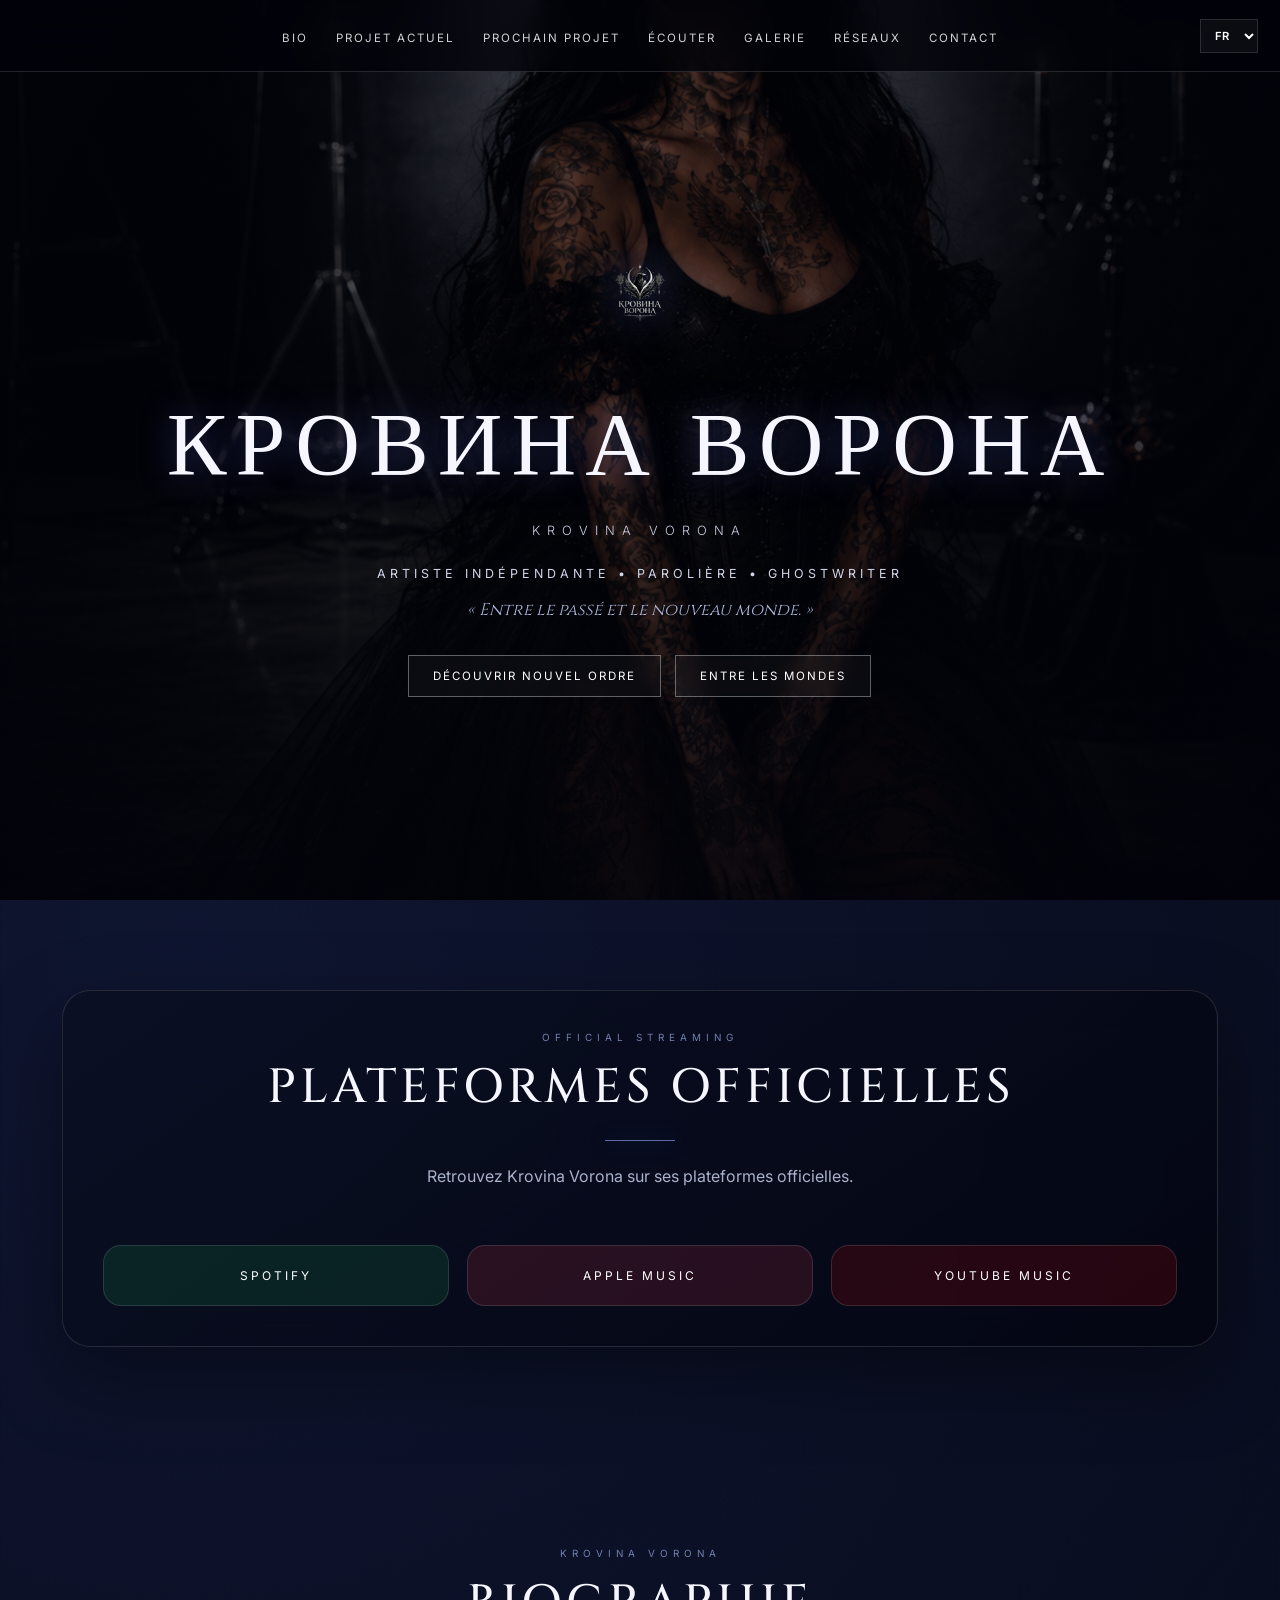
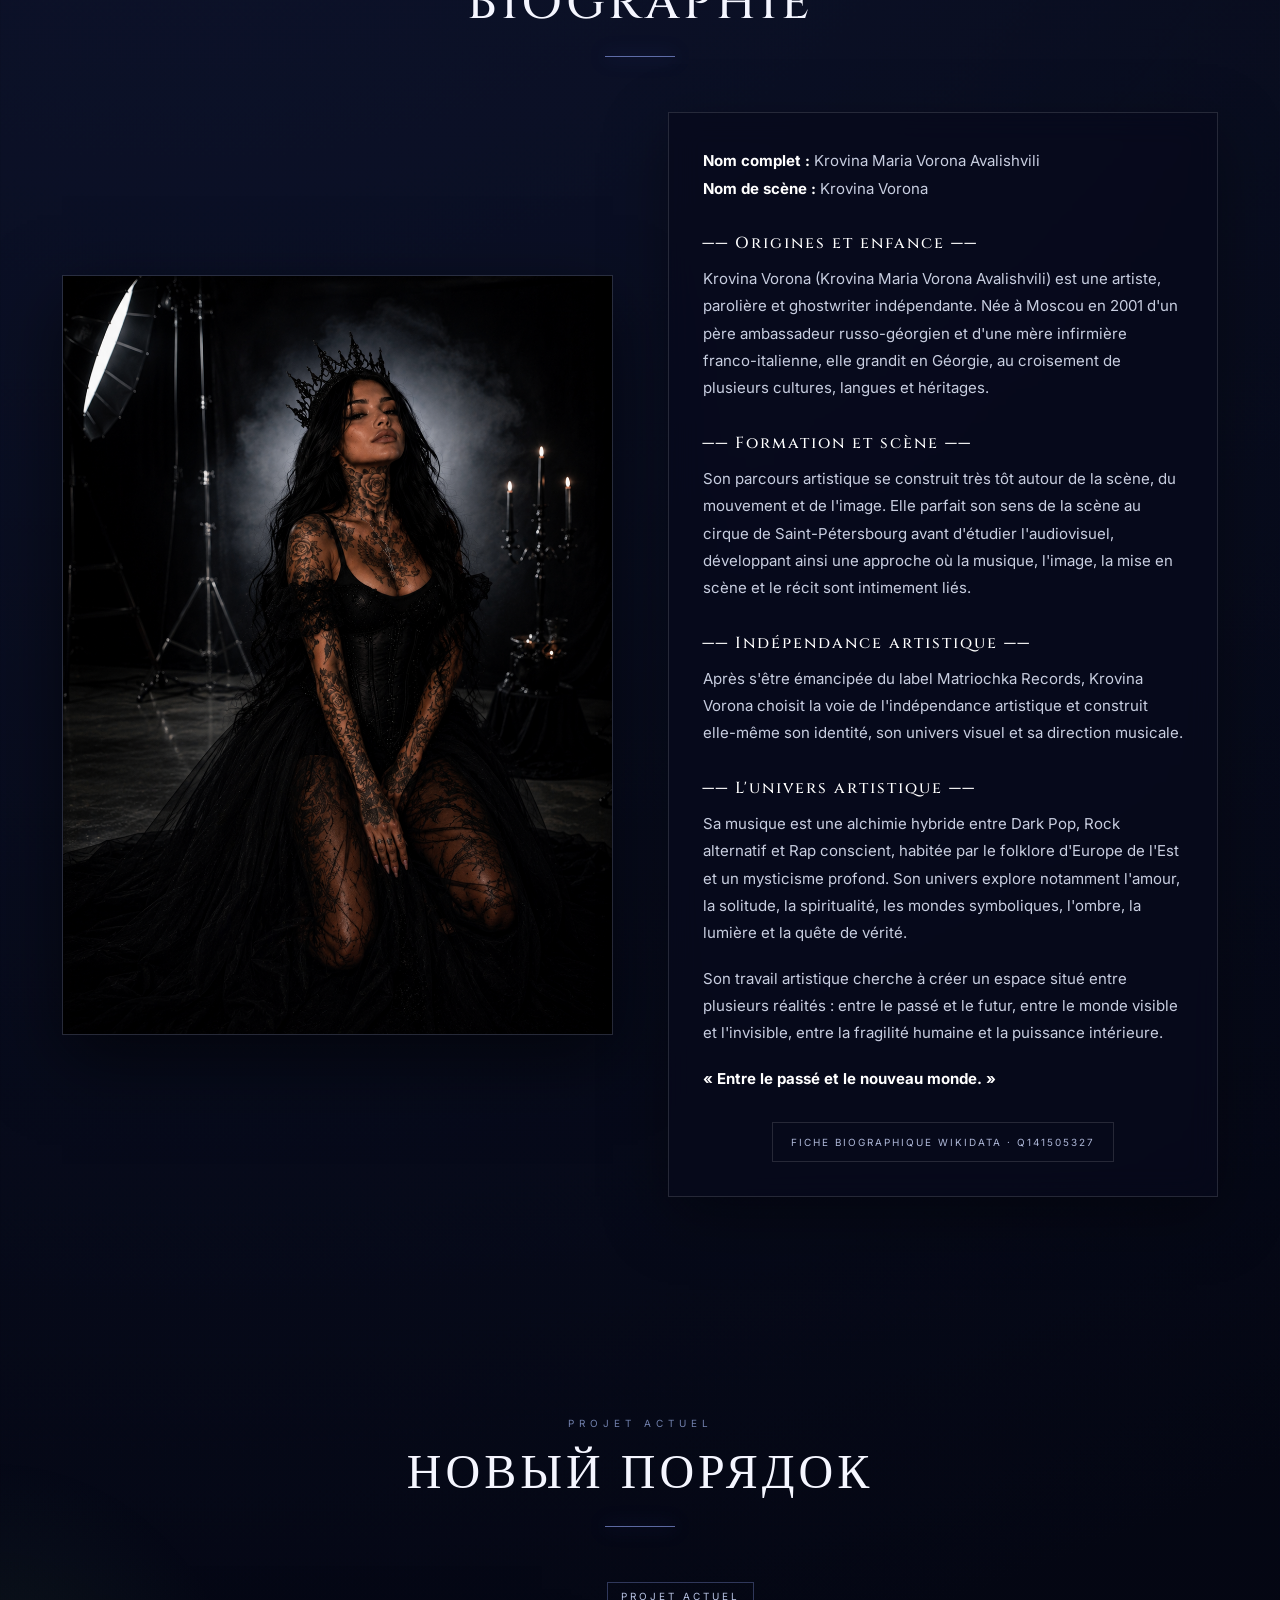
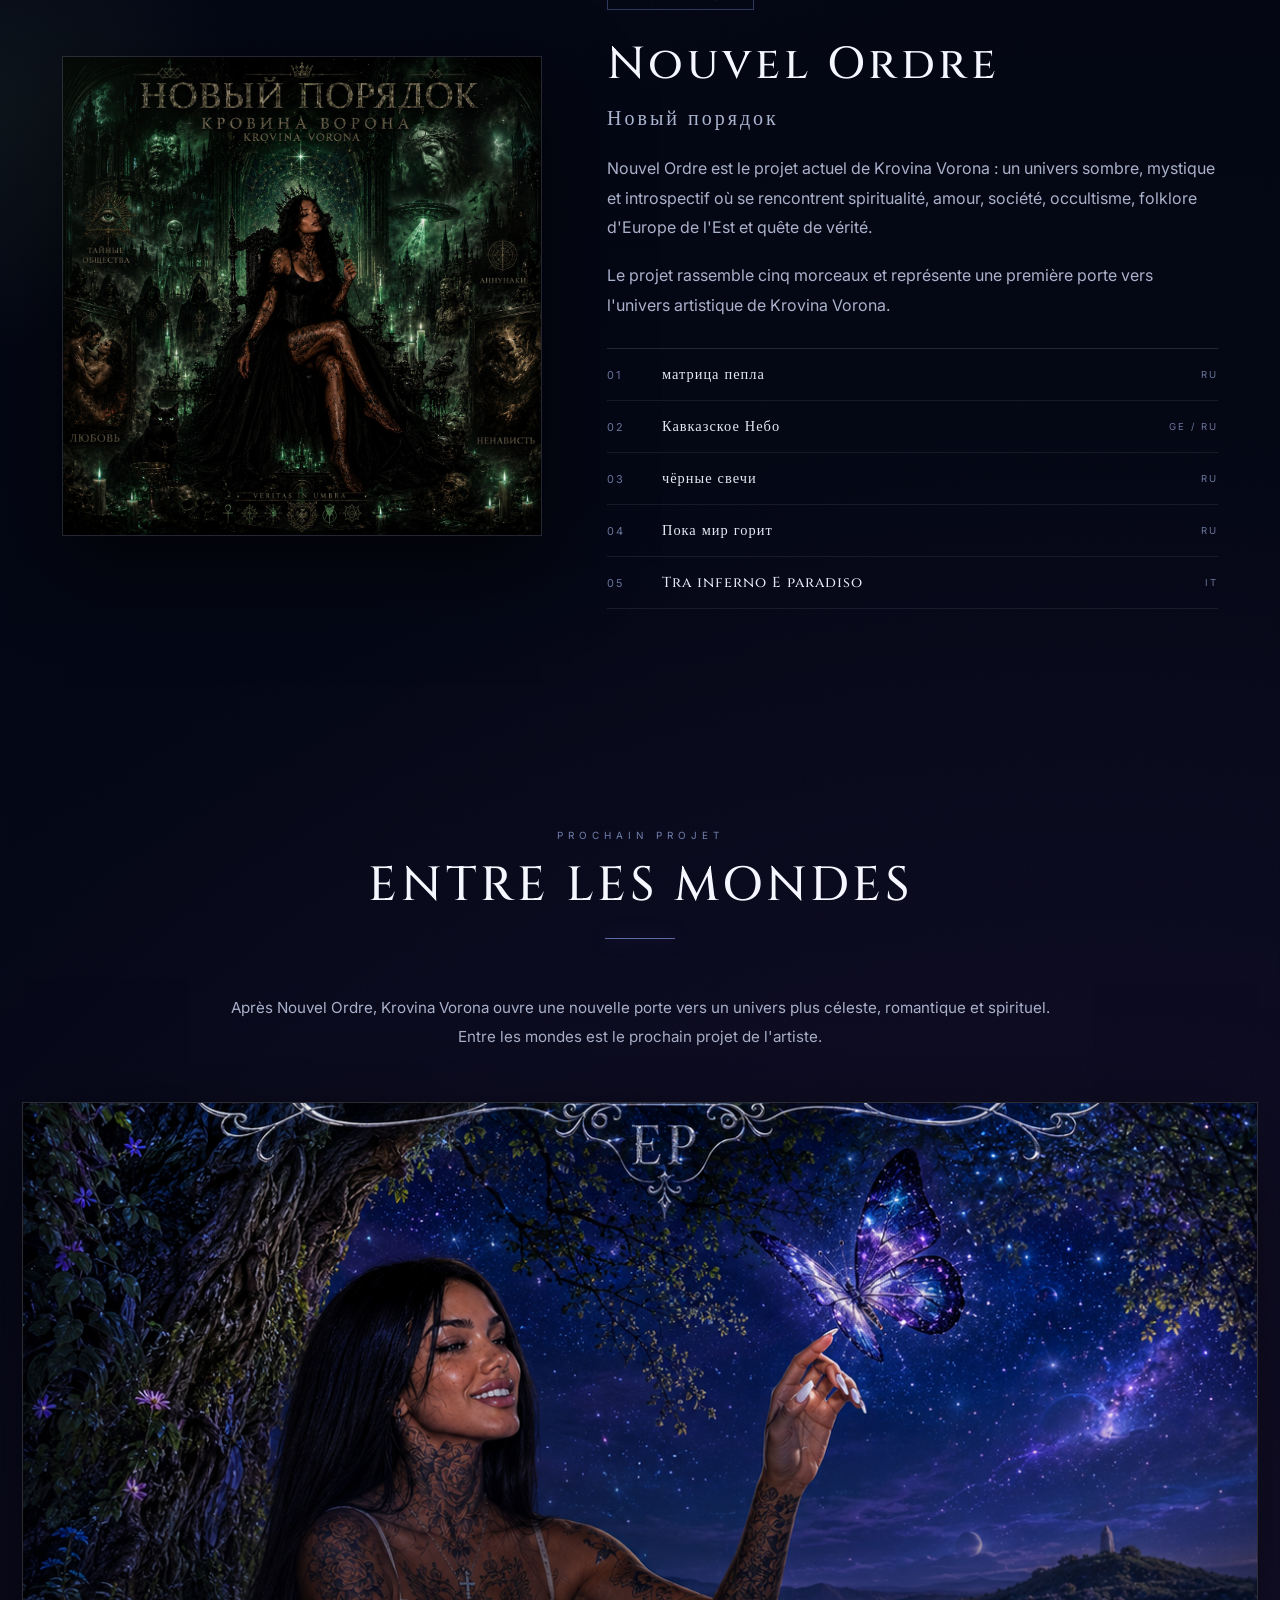
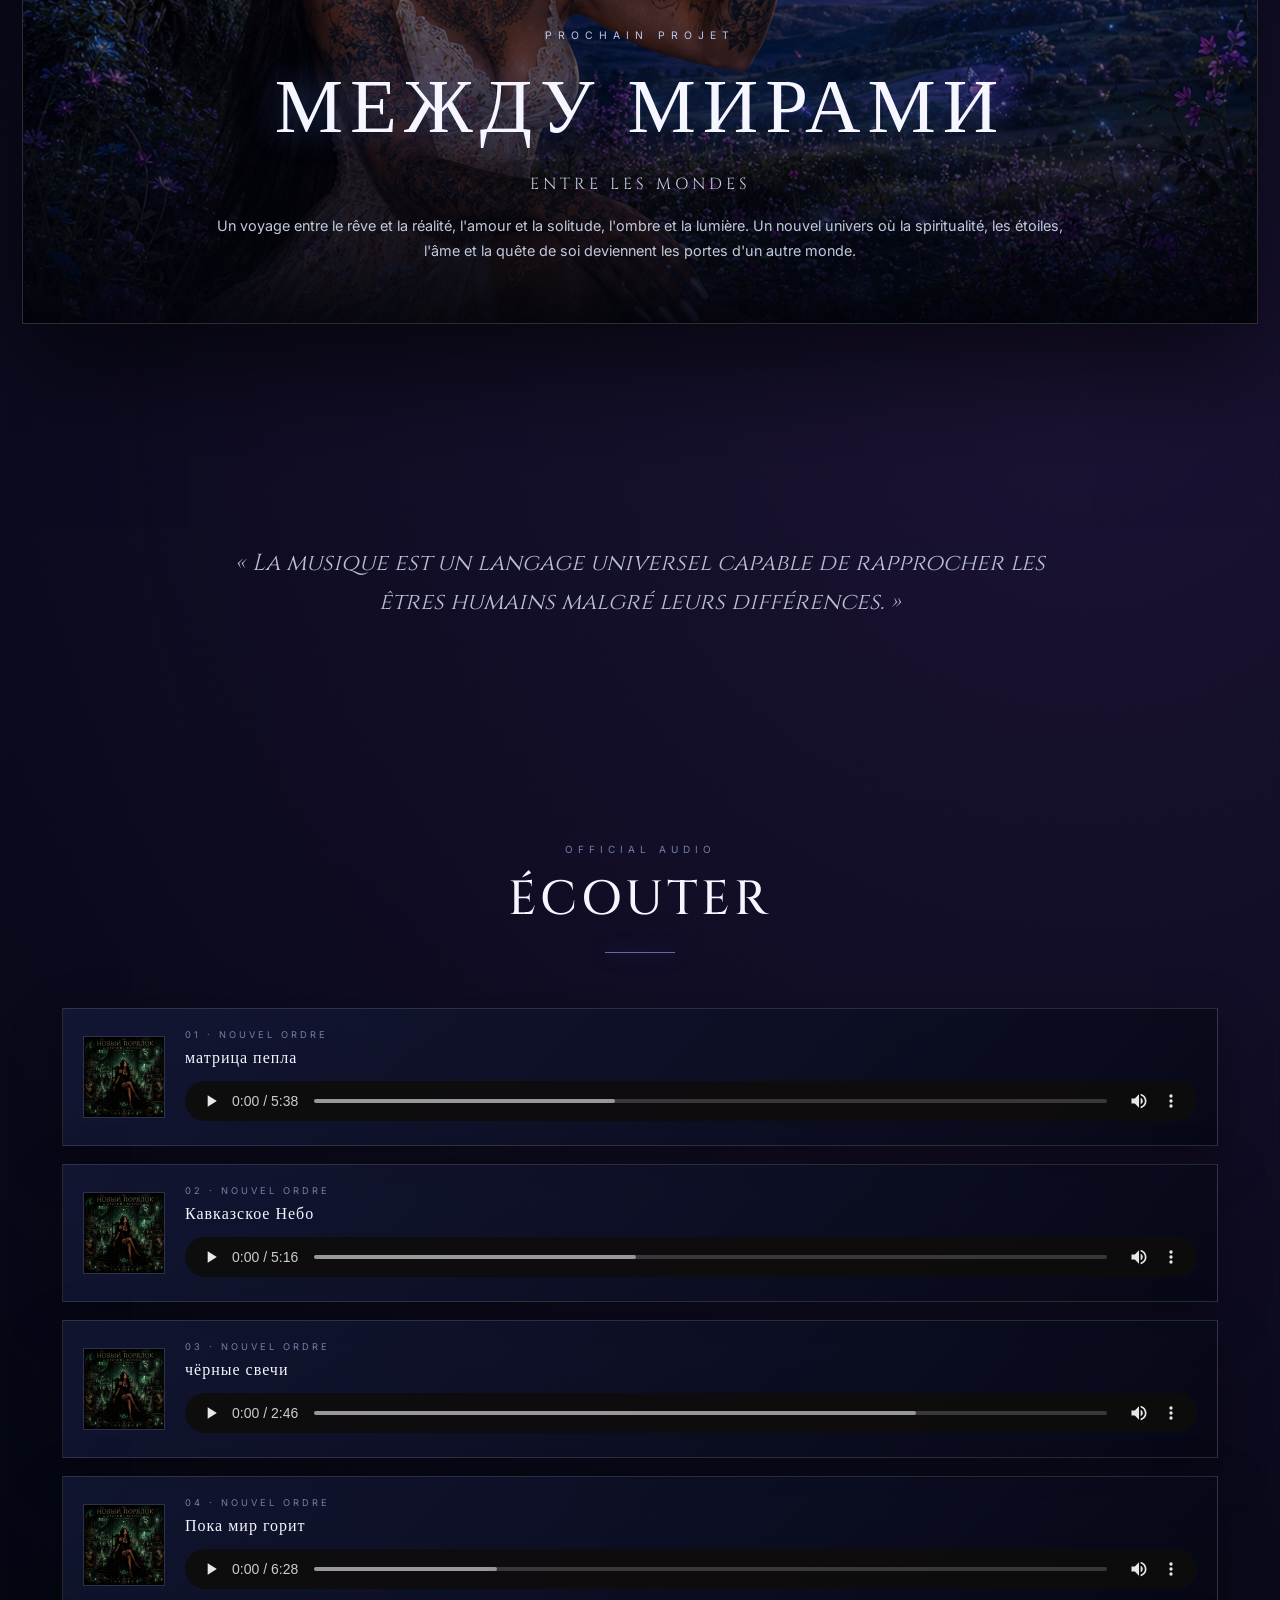
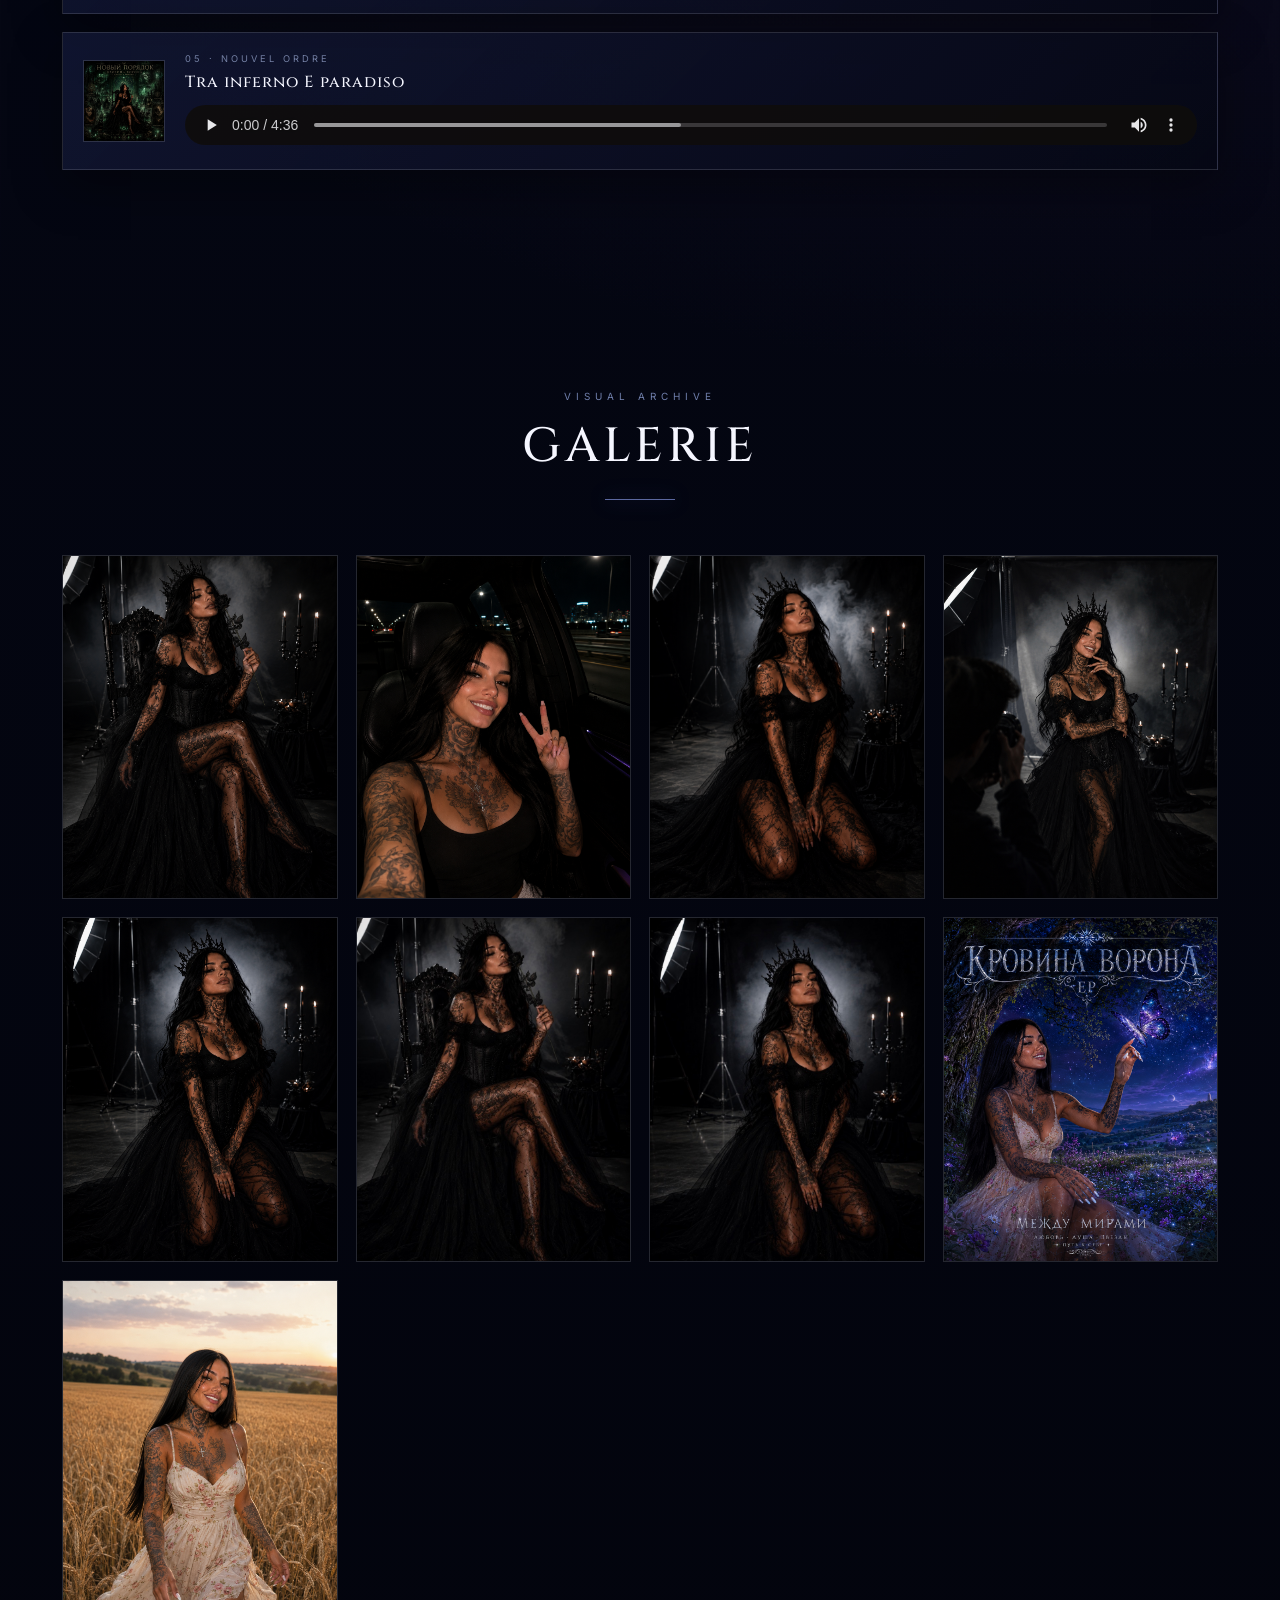
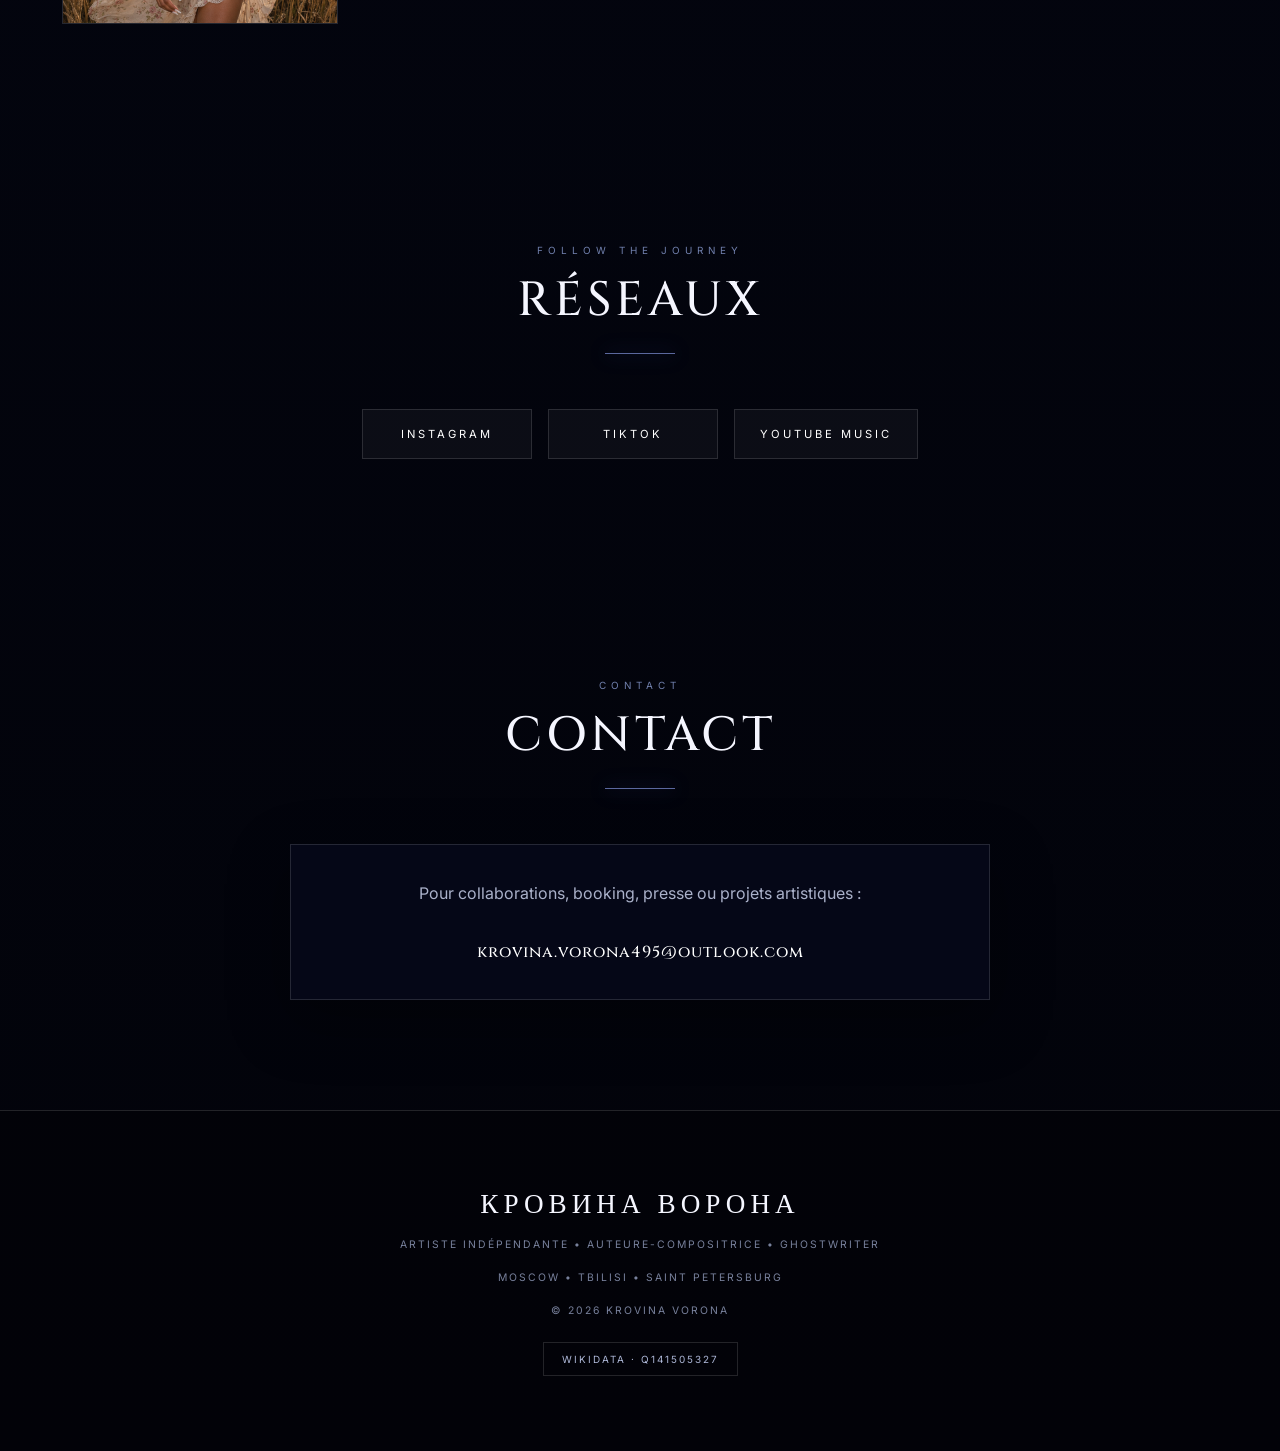
<file: index.html>
<!DOCTYPE html>
<html lang="fr">
<head>
<meta charset="UTF-8">
<meta name="viewport" content="width=device-width, initial-scale=1.0">
<title>Krovina Vorona | Official Website</title>
<meta name="description" content="Krovina Vorona — Krovina Maria Vorona Avalishvili. Artiste indépendante russo-franco-géorgienne, chanteuse, rappeuse, auteure-compositrice et ghostwriter.">
<meta name="author" content="Krovina Vorona">
<meta name="robots" content="index, follow, max-image-preview:large">
<link rel="canonical" href="https://krovina-vorona.vercel.app/">
<link rel="alternate" hreflang="fr" href="https://krovina-vorona.vercel.app/">
<link rel="icon" href="9504EC44-00EE-4245-A6B1-A9F9637DB6C6.png">
<meta property="og:type" content="profile">
<meta property="og:title" content="Krovina Vorona | Official Website">
<meta property="og:description" content="Krovina Vorona — artiste indépendante russo-franco-géorgienne, chanteuse, rappeuse, auteure-compositrice et ghostwriter.">
<meta property="og:url" content="https://krovina-vorona.vercel.app/">
<meta property="og:image" content="https://krovina-vorona.vercel.app/5c4b0b54-0854-49c5-82d2-2719382a1924.png">
<meta property="og:site_name" content="Krovina Vorona">
<meta name="twitter:card" content="summary_large_image">
<meta name="twitter:title" content="Krovina Vorona | Official Website">
<meta name="twitter:description" content="Official website of Krovina Vorona.">
<meta name="twitter:image" content="https://krovina-vorona.vercel.app/5c4b0b54-0854-49c5-82d2-2719382a1924.png">
<link rel="preconnect" href="https://fonts.googleapis.com">
<link rel="preconnect" href="https://fonts.gstatic.com" crossorigin>
<link href="https://fonts.googleapis.com/css2?family=Cinzel:wght@400;500;600;700&family=Inter:wght@300;400;500;600&display=swap" rel="stylesheet">
<link rel="stylesheet" href="styles.css">
<script type="application/ld+json">
{
  "@context":"https://schema.org",
  "@type":"Person",
  "@id":"https://www.wikidata.org/entity/Q141505327",
  "name":"Krovina Vorona",
  "alternateName":["Кровина Ворона","Krovina Maria Vorona Avalishvili"],
  "url":"https://krovina-vorona.vercel.app/",
  "mainEntityOfPage":{"@type":"WebPage","@id":"https://krovina-vorona.vercel.app/"},
  "description":"Krovina Vorona est une artiste indépendante russo-franco-géorgienne, chanteuse, rappeuse, auteure-compositrice et ghostwriter.",
  "birthDate":"2001-08-23",
  "birthPlace":{"@type":"Place","name":"Moscow","sameAs":"https://www.wikidata.org/wiki/Q649"},
  "nationality":{"@type":"Country","name":"Russia","sameAs":"https://www.wikidata.org/wiki/Q159"},
  "image":"https://krovina-vorona.vercel.app/19D52A46-5D89-46CF-9A56-74F76EC32A88.png",
  "knowsLanguage":["Russian","French","Georgian","English","Italian"],
  "jobTitle":["Singer","Rapper","Songwriter","Ghostwriter"],
  "sameAs":[
    "https://www.wikidata.org/wiki/Q141505327",
    "https://open.spotify.com/intl-fr/artist/4rhHYBfXi2aJdaIRgKA9xG",
    "https://music.apple.com/fr/artist/krovina-vorona/6811924246",
    "https://music.youtube.com/playlist?list=OLAK5uy_m8Sh7Cl5FZhc1aYNvqJwcPMJawsFiZMnU",
    "https://music.youtube.com/@KROVINAVORONA",
    "https://www.instagram.com/krovina.vorona",
    "https://www.tiktok.com/@krovina495"
  ],
  "identifier":{"@type":"PropertyValue","propertyID":"Wikidata","value":"Q141505327"}
}
</script>
</head>
<body>
<nav><ul>
<li><a href="#bio" data-key="nav-bio">Bio</a></li>
<li><a href="#current-project" data-key="nav-current">Projet actuel</a></li>
<li><a href="#next-project" data-key="nav-next">Prochain projet</a></li>
<li><a href="#listen" data-key="nav-listen">Écouter</a></li>
<li><a href="#gallery" data-key="nav-gallery">Galerie</a></li>
<li><a href="#socials" data-key="nav-socials">Réseaux</a></li>
<li><a href="#contact" data-key="nav-contact">Contact</a></li>
</ul><select class="lang-selector" onchange="changeLanguage(this.value)" aria-label="Language"><option value="fr">FR</option><option value="en">EN</option><option value="ru">RU</option><option value="ka">KA</option></select></nav>
<header class="hero"><div class="hero-content">
<img class="logo" src="9504EC44-00EE-4245-A6B1-A9F9637DB6C6.png" alt="Krovina Vorona">
<h1>КРОВИНА ВОРОНА</h1><h2>KROVINA VORONA</h2>
<p class="hero-sub" data-key="hero-sub">Artiste indépendante • Parolière • Ghostwriter</p>
<p class="hero-quote" data-key="hero-quote">« Entre le passé et le nouveau monde. »</p>
<div class="buttons"><a class="btn" href="#current-project" data-key="hero-btn">Découvrir Nouvel Ordre</a><a class="btn" href="#next-project" data-key="hero-btn2">Entre les mondes</a></div>
</div></header>
<section id="official-platforms" class="streaming-section fade"><div class="streaming-box"><div class="section-head"><div class="kicker">OFFICIAL STREAMING</div><h2 class="section-title" data-key="official-title">PLATEFORMES OFFICIELLES</h2><div class="line"></div><p class="section-intro" data-key="official-text">Retrouvez Krovina Vorona sur ses plateformes officielles.</p></div><div class="streaming-grid"><a class="streaming-card spotify" href="https://open.spotify.com/intl-fr/artist/4rhHYBfXi2aJdaIRgKA9xG" target="_blank" rel="noopener">Spotify</a><a class="streaming-card apple" href="https://music.apple.com/fr/artist/krovina-vorona/6811924246" target="_blank" rel="noopener">Apple Music</a><a class="streaming-card ytmusic" href="https://music.youtube.com/@KROVINAVORONA" target="_blank" rel="noopener">YouTube Music</a></div></div></section>
<section id="bio" class="fade"><div class="section-head"><div class="kicker">KROVINA VORONA</div><h2 class="section-title" data-key="title-bio">BIOGRAPHIE</h2><div class="line"></div></div><div class="bio-grid"><div class="bio-image"><img src="19D52A46-5D89-46CF-9A56-74F76EC32A88.png" alt="Krovina Vorona"></div><div class="card bio-text" id="bio-content"></div></div></section>
<section id="current-project" class="fade current-project"><div class="section-head"><div class="kicker" data-key="current-kicker">PROJET ACTUEL</div><h2 class="section-title">НОВЫЙ ПОРЯДОК</h2><div class="line"></div></div><div class="project-grid"><div><img class="cover" src="94E6FE95-D340-4C31-A3B5-E02E1891F429.png" alt="Новый порядок — Nouvel Ordre"></div><div class="project-copy"><span class="project-status" data-key="current-status">PROJET ACTUEL</span><h3>Nouvel Ordre</h3><div class="project-russian">Новый порядок</div><p data-key="current-description">Nouvel Ordre est le projet actuel de Krovina Vorona : un univers sombre, mystique et introspectif où se rencontrent spiritualité, amour, société, occultisme, folklore d'Europe de l'Est et quête de vérité.</p><p data-key="current-description-2">Le projet rassemble cinq morceaux et représente une première porte vers l'univers artistique de Krovina Vorona.</p><div class="tracklist">
<div class="track"><span class="track-number">01</span><span class="track-name">матрица пепла</span><span class="track-language">RU</span></div>
<div class="track"><span class="track-number">02</span><span class="track-name">Кавказское Небо</span><span class="track-language">GE / RU</span></div>
<div class="track"><span class="track-number">03</span><span class="track-name">чёрные свечи</span><span class="track-language">RU</span></div>
<div class="track"><span class="track-number">04</span><span class="track-name">Пока мир горит</span><span class="track-language">RU</span></div>
<div class="track"><span class="track-number">05</span><span class="track-name">Tra inferno E paradiso</span><span class="track-language">IT</span></div>
</div></div></div></section>
<section id="next-project" class="fade next-project"><div class="section-head"><div class="kicker" data-key="next-kicker">PROCHAIN PROJET</div><h2 class="section-title" data-key="next-section-title">ENTRE LES MONDES</h2><div class="line"></div></div><div class="next-project-intro"><p data-key="next-intro">Après Nouvel Ordre, Krovina Vorona ouvre une nouvelle porte vers un univers plus céleste, romantique et spirituel. Entre les mondes est le prochain projet de l'artiste.</p></div><div class="next-project-card"><img src="5c4b0b54-0854-49c5-82d2-2719382a1924.png" alt="Entre les mondes — МЕЖДУ МИРАМИ"><div class="next-overlay"><div class="next-content"><div class="next-label" data-key="next-label">PROCHAIN PROJET</div><div class="next-title">МЕЖДУ МИРАМИ</div><div class="next-subtitle">ENTRE LES MONDES</div><p class="next-description" data-key="next-description">Un voyage entre le rêve et la réalité, l'amour et la solitude, l'ombre et la lumière. Un nouvel univers où la spiritualité, les étoiles, l'âme et la quête de soi deviennent les portes d'un autre monde.</p></div></div></div></section>
<section class="fade quote-section"><div class="quote" data-key="quote">« La musique est un langage universel capable de rapprocher les êtres humains malgré leurs différences. »</div></section>
<section id="listen" class="fade"><div class="section-head"><div class="kicker">OFFICIAL AUDIO</div><h2 class="section-title" data-key="title-listen">ÉCOUTER</h2><div class="line"></div></div><div class="audio-list">
<div class="audio-card"><img class="audio-cover" src="94E6FE95-D340-4C31-A3B5-E02E1891F429.png" alt="Nouvel Ordre"><div class="audio-meta"><div class="label">01 · NOUVEL ORDRE</div><div class="audio-title">матрица пепла</div><audio controls preload="metadata" src="матрица пепла - Krovina VORONA - SoundLoadMate.com.mp3"></audio></div></div>
<div class="audio-card"><img class="audio-cover" src="94E6FE95-D340-4C31-A3B5-E02E1891F429.png" alt="Nouvel Ordre"><div class="audio-meta"><div class="label">02 · NOUVEL ORDRE</div><div class="audio-title">Кавказское Небо</div><audio controls preload="metadata" src="Кавказское Небо 🇬🇪🇷🇺 - Krovina VORONA - SoundLoadMate.com.mp3"></audio></div></div>
<div class="audio-card"><img class="audio-cover" src="94E6FE95-D340-4C31-A3B5-E02E1891F429.png" alt="Nouvel Ordre"><div class="audio-meta"><div class="label">03 · NOUVEL ORDRE</div><div class="audio-title">чёрные свечи</div><audio controls preload="metadata" src="чёрныесвечи - Krovina VORONA - SoundLoadMate.com.mp3"></audio></div></div>
<div class="audio-card"><img class="audio-cover" src="94E6FE95-D340-4C31-A3B5-E02E1891F429.png" alt="Nouvel Ordre"><div class="audio-meta"><div class="label">04 · NOUVEL ORDRE</div><div class="audio-title">Пока мир горит</div><audio controls preload="metadata" src="Пока мир горит.mp3"></audio></div></div>
<div class="audio-card"><img class="audio-cover" src="94E6FE95-D340-4C31-A3B5-E02E1891F429.png" alt="Nouvel Ordre"><div class="audio-meta"><div class="label">05 · NOUVEL ORDRE</div><div class="audio-title">Tra inferno E paradiso</div><audio controls preload="metadata" src="Tra inferno E paradiso - Krovina vorona - SoundLoadMate.com.mp3"></audio></div></div>
</div></section>
<section id="gallery" class="fade"><div class="section-head"><div class="kicker">VISUAL ARCHIVE</div><h2 class="section-title" data-key="title-gallery">GALERIE</h2><div class="line"></div></div><div class="gallery">
<div class="gallery-item"><img src="D370F822-448B-4EEF-BA6E-5E0FC411D803.png" alt="Krovina Vorona"></div><div class="gallery-item"><img src="2746AA04-050E-4540-9AAF-927723048A2B.png" alt="Krovina Vorona"></div><div class="gallery-item"><img src="IMG_5520.png" alt="Krovina Vorona"></div><div class="gallery-item"><img src="7803CACA-7B01-46BB-9F39-74FB6C15057B.png" alt="Krovina Vorona"></div><div class="gallery-item"><img src="19D52A46-5D89-46CF-9A56-74F76EC32A88.png" alt="Krovina Vorona"></div><div class="gallery-item"><img src="IMG_5511.jpeg" alt="Krovina Vorona"></div><div class="gallery-item"><img src="IMG_5512.jpeg" alt="Krovina Vorona"></div><div class="gallery-item"><img src="5c4b0b54-0854-49c5-82d2-2719382a1924.png" alt="Entre les mondes"></div><div class="gallery-item"><img src="ChatGPT Image 5 août 2026, 14_59_24.png" alt="Krovina Vorona"></div>
</div></section>
<section id="socials" class="fade"><div class="section-head"><div class="kicker">FOLLOW THE JOURNEY</div><h2 class="section-title" data-key="title-socials">RÉSEAUX</h2><div class="line"></div></div><div class="socials"><a href="https://www.instagram.com/krovina.vorona" target="_blank" rel="noopener">Instagram</a><a href="https://www.tiktok.com/@krovina495" target="_blank" rel="noopener">TikTok</a><a href="https://music.youtube.com/@KROVINAVORONA" target="_blank" rel="noopener">YouTube Music</a></div></section>
<section id="contact" class="fade"><div class="section-head"><div class="kicker">CONTACT</div><h2 class="section-title" data-key="title-contact">CONTACT</h2><div class="line"></div></div><div class="card contact"><p data-key="contact-text">Pour collaborations, booking, presse ou projets artistiques :</p><br><a href="mailto:krovina.vorona495@outlook.com">krovina.vorona495@outlook.com</a></div></section>
<footer><h2>КРОВИНА ВОРОНА</h2><div data-key="footer-artist">Independent Artist • Songwriter • Ghostwriter</div><br><div>Moscow • Tbilisi • Saint Petersburg</div><br><div>© 2026 Krovina Vorona</div><div class="wikidata-footer"><a href="https://www.wikidata.org/wiki/Q141505327" target="_blank" rel="noopener">Wikidata · Q141505327</a></div></footer>
<script src="script.js"></script>
</body>
</html>
</file>
<file: styles.css>
:root{--bg:#02030a;--bg2:#070b1c;--blue:#718cff;--violet:#a06cff;--cyan:#82cfff;--white:#f5f6ff;--muted:#aab1ca;--soft:#cbd1e5;--line:rgba(255,255,255,.13);--card:rgba(7,10,27,.78)}
*{box-sizing:border-box;margin:0;padding:0;scroll-behavior:smooth}html{background:var(--bg)}body{color:var(--white);font-family:Inter,sans-serif;background:radial-gradient(circle at 15% 10%,rgba(62,91,190,.2),transparent 28%),radial-gradient(circle at 85% 55%,rgba(128,70,190,.18),transparent 30%),linear-gradient(180deg,#02030a 0%,#050817 48%,#02030a 100%);overflow-x:hidden}body::before{content:"";position:fixed;inset:0;pointer-events:none;z-index:-1;opacity:.48;background-image:radial-gradient(circle,rgba(255,255,255,.8) 0 1px,transparent 1.5px),radial-gradient(circle,rgba(140,160,255,.55) 0 1px,transparent 1.5px);background-size:180px 180px,310px 310px;background-position:20px 30px,90px 120px}
nav{position:fixed;top:0;left:0;width:100%;height:72px;z-index:1000;display:flex;align-items:center;justify-content:center;background:rgba(2,3,10,.78);backdrop-filter:blur(18px);border-bottom:1px solid var(--line)}nav ul{display:flex;gap:28px;list-style:none;align-items:center}nav a{color:white;text-decoration:none;font-size:.72rem;letter-spacing:2px;text-transform:uppercase;opacity:.82;transition:.3s}nav a:hover{opacity:1;text-shadow:0 0 18px rgba(130,150,255,.85)}.lang-selector{position:absolute;right:22px;background:rgba(255,255,255,.04);color:white;border:1px solid var(--line);padding:8px 10px;font:600 .7rem Inter,sans-serif;cursor:pointer}.lang-selector option{background:#050509;color:white}
.hero{min-height:100vh;display:flex;align-items:center;justify-content:center;text-align:center;padding:110px 20px 80px;position:relative;overflow:hidden;background:linear-gradient(rgba(2,3,10,.42),rgba(2,3,10,.86)),url("19D52A46-5D89-46CF-9A56-74F76EC32A88.png") center/cover no-repeat}.hero::after{content:"";position:absolute;inset:0;background:radial-gradient(circle at center,transparent 15%,rgba(2,3,10,.25) 50%,rgba(2,3,10,.92) 100%)}.hero-content{position:relative;z-index:2;max-width:1000px}.logo{width:125px;height:125px;object-fit:contain;filter:drop-shadow(0 0 25px rgba(120,145,255,.58));margin-bottom:25px}.hero h1{font:500 clamp(2.5rem,7vw,6.2rem) Cinzel,serif;letter-spacing:9px;text-shadow:0 0 35px rgba(110,130,255,.35)}.hero h2{margin-top:16px;font-size:.8rem;letter-spacing:7px;color:#c7cce0;font-weight:300}.hero-sub{margin-top:28px;font-size:.78rem;letter-spacing:4px;text-transform:uppercase;color:#d1d6e8}.hero-quote{margin-top:18px;font:italic 1.05rem Cinzel,serif;color:#aab5d6}.buttons{display:flex;gap:14px;justify-content:center;flex-wrap:wrap;margin-top:34px}.btn{display:inline-flex;padding:13px 24px;border:1px solid rgba(255,255,255,.35);color:white;text-decoration:none;letter-spacing:2px;font-size:.72rem;text-transform:uppercase;background:rgba(255,255,255,.035);transition:.3s;backdrop-filter:blur(8px)}.btn:hover{background:white;color:#03040a;box-shadow:0 0 30px rgba(120,140,255,.35)}
section{max-width:1200px;margin:auto;padding:110px 22px}.section-head{text-align:center;margin-bottom:55px}.kicker{font-size:.62rem;letter-spacing:5px;text-transform:uppercase;color:#7180ad;margin-bottom:12px}.section-title{font:500 clamp(1.9rem,5vw,3rem) Cinzel,serif;letter-spacing:4px}.line{width:70px;height:1px;background:rgba(150,170,255,.6);margin:20px auto 0;box-shadow:0 0 18px rgba(100,130,255,.5)}.section-intro{color:var(--muted);line-height:1.7;margin-top:22px}
.streaming-section{max-width:1200px;margin:auto;padding:90px 22px}.streaming-box{background:linear-gradient(145deg,rgba(10,15,35,.86),rgba(4,6,18,.95));border:1px solid rgba(255,255,255,.12);border-radius:28px;padding:40px;backdrop-filter:blur(18px);box-shadow:0 30px 80px rgba(0,0,0,.4)}.streaming-grid{display:grid;grid-template-columns:repeat(3,1fr);gap:18px;margin-top:26px}.streaming-card{display:flex;align-items:center;justify-content:center;text-decoration:none;color:#fff;padding:22px;border-radius:18px;border:1px solid rgba(255,255,255,.12);transition:.3s;font-size:.75rem;letter-spacing:3px;text-transform:uppercase}.streaming-card:hover{transform:translateY(-4px);box-shadow:0 0 28px rgba(120,145,255,.28)}.spotify{background:#1DB95422}.apple{background:#FA3C4C22}.ytmusic{background:#FF000022}
.bio-grid{display:grid;grid-template-columns:1fr 1fr;gap:55px;align-items:center}.bio-image img{width:100%;display:block;max-height:760px;object-fit:cover;border:1px solid var(--line);box-shadow:0 25px 70px rgba(0,0,0,.55)}.card{background:var(--card);border:1px solid var(--line);padding:34px;box-shadow:0 20px 60px rgba(0,0,0,.35);backdrop-filter:blur(15px)}.bio-text{color:#c8cee0;line-height:1.82;font-size:.94rem}.bio-text strong{color:white}.bio-text p{margin-bottom:18px}.bio-text h3{font:500 1rem Cinzel,serif;letter-spacing:2px;color:white;margin:30px 0 11px}.wikidata-link{margin-top:30px;text-align:center}.wikidata-link a,.wikidata-footer a{display:inline-block;padding:10px 18px;border:1px solid var(--line);color:#aeb8d8;text-decoration:none;font-size:.62rem;letter-spacing:2px;text-transform:uppercase;transition:.3s}.wikidata-link a:hover,.wikidata-footer a:hover{color:white;border-color:rgba(140,160,255,.5);box-shadow:0 0 20px rgba(100,130,255,.18)}
.current-project{position:relative}.current-project::before{content:"";position:absolute;width:500px;height:500px;left:-300px;top:150px;background:radial-gradient(circle,rgba(75,125,85,.12),transparent 70%);pointer-events:none}.project-grid{display:grid;grid-template-columns:minmax(300px,480px) 1fr;gap:65px;align-items:center}.cover{width:100%;display:block;border:1px solid var(--line);box-shadow:0 30px 80px rgba(0,0,0,.65);transition:transform .5s ease,box-shadow .5s ease}.cover:hover{transform:translateY(-7px);box-shadow:0 35px 90px rgba(0,0,0,.75)}.project-copy h3{font:500 clamp(1.8rem,4vw,2.8rem) Cinzel,serif;letter-spacing:4px;margin-bottom:10px}.project-russian{color:#aab4ce;font:500 1.25rem Cinzel,serif;letter-spacing:3px;margin-bottom:22px}.project-status{display:inline-block;padding:7px 13px;margin-bottom:24px;border:1px solid rgba(150,170,255,.3);color:#b9c4e4;font-size:.62rem;letter-spacing:3px;text-transform:uppercase}.project-copy p{color:var(--muted);line-height:1.85;margin-bottom:18px}.tracklist{margin-top:28px;border-top:1px solid var(--line)}.track{display:flex;align-items:center;justify-content:space-between;gap:20px;padding:16px 0;border-bottom:1px solid rgba(255,255,255,.08)}.track-number{color:#68749b;font-size:.68rem;letter-spacing:2px;min-width:35px}.track-name{flex:1;color:#e5e8f4;font:500 .9rem Cinzel,serif;letter-spacing:1px}.track-language{color:#68749b;font-size:.6rem;letter-spacing:2px;text-transform:uppercase}
.next-project{max-width:1300px}.next-project-intro{max-width:850px;margin:0 auto 50px;text-align:center}.next-project-intro p{color:var(--muted);line-height:1.9;font-size:.95rem}.next-project-card{position:relative;overflow:hidden;border:1px solid rgba(255,255,255,.16);background:#03040b;box-shadow:0 40px 110px rgba(0,0,0,.65)}.next-project-card img{width:100%;display:block;max-height:820px;object-fit:cover;transition:transform 1.2s ease}.next-project-card:hover img{transform:scale(1.025)}.next-overlay{position:absolute;inset:0;display:flex;align-items:flex-end;justify-content:center;text-align:center;padding:60px 25px;background:linear-gradient(transparent 35%,rgba(2,3,10,.25) 50%,rgba(2,3,10,.94) 100%)}.next-content{max-width:850px}.next-label{font-size:.65rem;letter-spacing:6px;color:#bbc5e8;text-transform:uppercase;margin-bottom:15px}.next-title{font:500 clamp(2.2rem,6vw,5rem) Cinzel,serif;letter-spacing:7px;text-shadow:0 0 35px rgba(100,140,255,.45)}.next-subtitle{margin-top:12px;font:1rem Cinzel,serif;color:#c9d0e5;letter-spacing:4px}.next-description{margin-top:18px;color:#c2c9dc;line-height:1.75;font-size:.9rem}.quote-section{max-width:1000px}.quote{text-align:center;max-width:850px;margin:auto;color:#b8bfd5;font:italic clamp(1.1rem,2vw,1.45rem) Cinzel,serif;line-height:1.7}
.audio-list{display:grid;gap:18px}.audio-card{display:grid;grid-template-columns:82px 1fr;gap:20px;align-items:center;padding:20px;background:linear-gradient(135deg,rgba(25,32,70,.55),rgba(5,7,20,.82));border:1px solid var(--line);box-shadow:0 15px 45px rgba(0,0,0,.35);transition:.3s}.audio-card:hover{border-color:rgba(130,150,255,.35);transform:translateY(-2px)}.audio-cover{width:82px;height:82px;object-fit:cover;border:1px solid var(--line)}.audio-meta .label{font-size:.58rem;letter-spacing:3px;color:#7480a4;text-transform:uppercase;margin-bottom:7px}.audio-title{font:500 1rem Cinzel,serif;letter-spacing:1px;margin-bottom:12px}audio{width:100%;height:40px;filter:invert(1) opacity(.9)}
.gallery{display:grid;grid-template-columns:repeat(auto-fit,minmax(230px,1fr));gap:18px}.gallery-item{overflow:hidden;aspect-ratio:4/5;border:1px solid var(--line);background:#050711}.gallery-item img{width:100%;height:100%;display:block;object-fit:cover;transition:transform .7s ease,filter .7s ease}.gallery-item:hover img{transform:scale(1.06);filter:brightness(1.08) contrast(1.03)}.socials{display:flex;justify-content:center;flex-wrap:wrap;gap:16px}.socials a{min-width:170px;padding:17px 25px;text-align:center;color:white;text-decoration:none;border:1px solid var(--line);background:rgba(255,255,255,.035);font-size:.7rem;letter-spacing:3px;text-transform:uppercase;transition:.3s}.socials a:hover{background:white;color:#03040a;box-shadow:0 0 30px rgba(120,140,255,.25)}.contact{max-width:700px;margin:auto;text-align:center;color:var(--muted);line-height:1.8}.contact a{color:white;text-decoration:none;font:500 1rem Cinzel,serif;letter-spacing:1px;word-break:break-word}.contact a:hover{text-shadow:0 0 18px rgba(130,150,255,.8)}footer{padding:75px 20px;text-align:center;border-top:1px solid var(--line);background:rgba(0,0,0,.25)}footer h2{font:500 1.7rem Cinzel,serif;letter-spacing:5px;margin-bottom:15px}footer div{color:#78819c;font-size:.65rem;letter-spacing:2px;text-transform:uppercase}.wikidata-footer{margin-top:25px}.fade{opacity:0;transform:translateY(25px);transition:opacity .9s ease,transform .9s ease}.fade.show{opacity:1;transform:translateY(0)}
@media(max-width:900px){nav{height:auto;min-height:64px;padding:12px 90px 12px 12px}nav ul{gap:12px;flex-wrap:wrap;justify-content:center}nav a{font-size:.58rem;letter-spacing:1px}.lang-selector{right:12px}.hero{min-height:100svh}.hero h1{letter-spacing:5px}.hero h2{letter-spacing:4px}.bio-grid,.project-grid{grid-template-columns:1fr;gap:35px}.bio-image img{max-height:none}.project-grid{display:flex;flex-direction:column}.project-grid>div:first-child{width:100%}.next-overlay{padding:35px 20px}.next-title{letter-spacing:4px}.streaming-grid{grid-template-columns:1fr}}
@media(max-width:600px){section{padding:80px 17px}.streaming-section{padding:70px 17px}.streaming-box{padding:25px 18px}.hero{padding:100px 18px 60px}.logo{width:100px;height:100px}.hero h1{font-size:clamp(2rem,12vw,4rem);letter-spacing:3px}.hero-sub{font-size:.66rem;letter-spacing:2px}.hero-quote{font-size:.9rem}.card{padding:24px 20px}.audio-card{grid-template-columns:1fr}.audio-cover{width:100%;height:auto;aspect-ratio:1/1}.track{align-items:flex-start}.track-language{display:none}.socials{flex-direction:column}.socials a{width:100%}.next-overlay{position:relative;background:linear-gradient(180deg,#050711,#02030a);padding:35px 20px}.next-project-card img{max-height:none}}
@media(prefers-reduced-motion:reduce){*,*::before,*::after{scroll-behavior:auto!important;animation:none!important;transition:none!important}}
</file>
